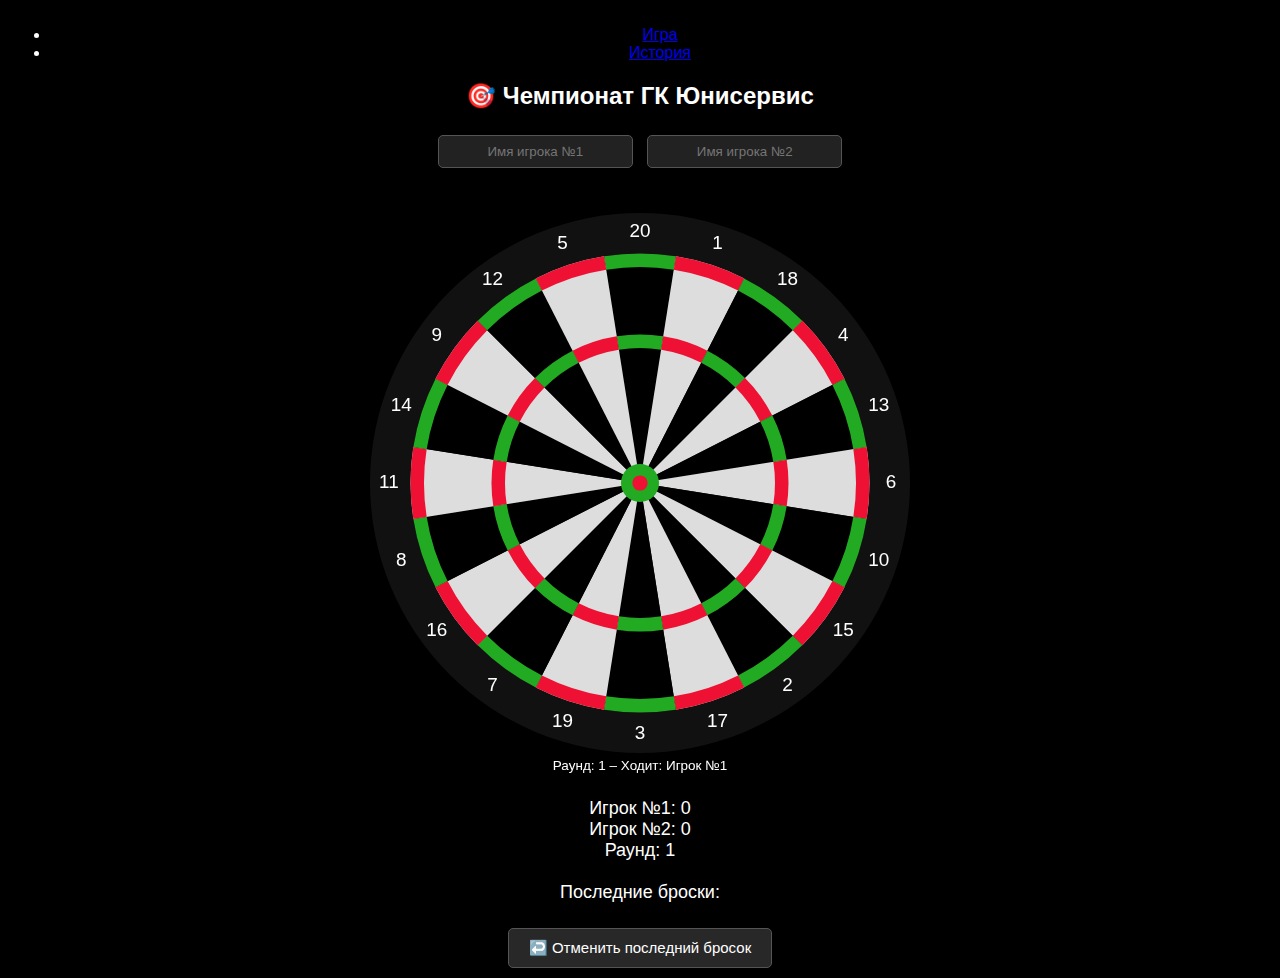
<file: index.html>
<!DOCTYPE html>
<html lang="ru">
<nav>
    <ul>
        <li><a href="index.html">Игра</a></li>
        <li><a href="history.html">История</a></li> <!-- Ссылка на историю -->
    </ul>
</nav>

<head>
  <meta charset="UTF-8">
  <title>Чемпионат ГК Юнисервис</title>
  <link rel="stylesheet" href="style.css">
</head>
<body>
  <h2>🎯 Чемпионат ГК Юнисервис</h2>

  <div class="player-inputs">
    <input id="player1Name" placeholder="Имя игрока №1" />
    <input id="player2Name" placeholder="Имя игрока №2" />
  </div>

  <canvas id="dartboardCanvas" width="600" height="600"></canvas>

  <div id="scoreDisplay"></div>
  <button id="undoBtn">↩️ Отменить последний бросок</button>

  <canvas id="fireworksCanvas" 
        style="position:fixed;top:0;left:0;width:100%;height:100%;pointer-events:none;display:none;z-index:9999;"></canvas>
  <script src="script.js"></script>
</body>
</html>
</file>
<file: style.css>
body {
  background: #000;
  color: #fff;
  font-family: Arial, sans-serif;
  text-align: center;
  margin: 0;
  padding: 10px;
  overflow: hidden;
}

input {
  background: #222;
  color: #fff;
  border: 1px solid #555;
  padding: 8px;
  margin: 5px;
  border-radius: 5px;
  text-align: center;
}

canvas {
  margin: 10px auto;
  display: block;
}

#scoreDisplay {
  font-size: 18px;
  margin: 15px auto;
}

button {
  margin-top: 10px;
  padding: 10px 20px;
  font-size: 15px;
  cursor: pointer;
  border-radius: 5px;
  border: 1px solid #555;
  background: #282828;
  color: #fff;
}

#fireworksCanvas {
  position: fixed;
  top: 0;
  left: 0;
  width: 100%;
  height: 100%;
  pointer-events: none;
  display: none; /* появляется только в конце */
}
</file>
